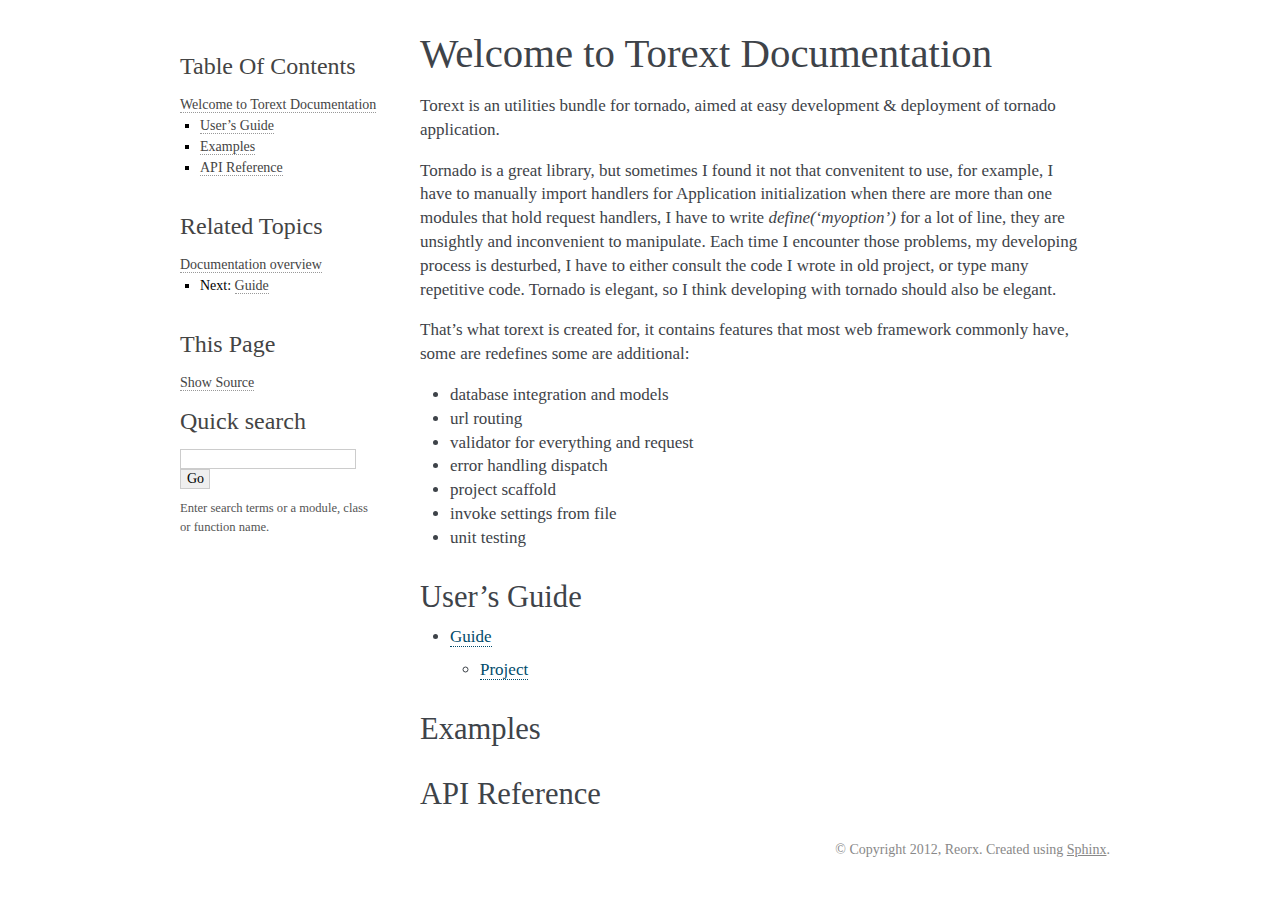
<file: _build/html/index.html>
<!DOCTYPE html PUBLIC "-//W3C//DTD XHTML 1.0 Transitional//EN"
  "http://www.w3.org/TR/xhtml1/DTD/xhtml1-transitional.dtd">


<html xmlns="http://www.w3.org/1999/xhtml">
  <head>
    <meta http-equiv="Content-Type" content="text/html; charset=utf-8" />
    
    <title>Welcome to Torext Documentation &mdash; torext 1.0 documentation</title>
    
    <link rel="stylesheet" href="_static/flasky.css" type="text/css" />
    <link rel="stylesheet" href="_static/pygments.css" type="text/css" />
    
    <script type="text/javascript">
      var DOCUMENTATION_OPTIONS = {
        URL_ROOT:    '',
        VERSION:     '1.0',
        COLLAPSE_INDEX: false,
        FILE_SUFFIX: '.html',
        HAS_SOURCE:  true
      };
    </script>
    <script type="text/javascript" src="_static/jquery.js"></script>
    <script type="text/javascript" src="_static/underscore.js"></script>
    <script type="text/javascript" src="_static/doctools.js"></script>
    <link rel="top" title="torext 1.0 documentation" href="#" />
    <link rel="next" title="Guide" href="guide.html" />
   
  
  <link media="only screen and (max-device-width: 480px)" href="_static/small_flask.css" type= "text/css" rel="stylesheet" />

  </head>
  <body>
  
  
  <div class=indexwrapper>
  

    <div class="related">
      <h3>Navigation</h3>
      <ul>
        <li class="right" style="margin-right: 10px">
          <a href="genindex.html" title="General Index"
             accesskey="I">index</a></li>
        <li class="right" >
          <a href="guide.html" title="Guide"
             accesskey="N">next</a> |</li>
        <li><a href="#">torext 1.0 documentation</a> &raquo;</li> 
      </ul>
    </div>  

    <div class="document">
      <div class="documentwrapper">
        <div class="bodywrapper">
          <div class="body">
            
  <div class="section" id="welcome-to-torext-documentation">
<h1>Welcome to Torext Documentation<a class="headerlink" href="#welcome-to-torext-documentation" title="Permalink to this headline">¶</a></h1>
<p>Torext is an utilities bundle for tornado, aimed at easy development &amp; deployment of tornado application.</p>
<p>Tornado is a great library, but sometimes I found it not that convenitent to use, for example,
I have to manually import handlers for Application initialization when there are more than one modules
that hold request handlers, I have to write <cite>define(&#8216;myoption&#8217;)</cite> for a lot of line, they are unsightly and inconvenient to manipulate.
Each time I encounter those problems, my developing process is desturbed, I have to either consult the code
I wrote in old project, or type many repetitive code. Tornado is elegant, so I think developing with tornado
should also be elegant.</p>
<p>That&#8217;s what torext is created for, it contains features that most web framework commonly have,
some are redefines some are additional:</p>
<ul class="simple">
<li>database integration and models</li>
<li>url routing</li>
<li>validator for everything and request</li>
<li>error handling dispatch</li>
<li>project scaffold</li>
<li>invoke settings from file</li>
<li>unit testing</li>
</ul>
<div class="section" id="user-s-guide">
<h2>User&#8217;s Guide<a class="headerlink" href="#user-s-guide" title="Permalink to this headline">¶</a></h2>
<div class="toctree-wrapper compound">
<ul>
<li class="toctree-l1"><a class="reference internal" href="guide.html">Guide</a><ul>
<li class="toctree-l2"><a class="reference internal" href="guide.html#project">Project</a></li>
</ul>
</li>
</ul>
</div>
</div>
<div class="section" id="examples">
<h2>Examples<a class="headerlink" href="#examples" title="Permalink to this headline">¶</a></h2>
<div class="toctree-wrapper compound">
<ul class="simple">
</ul>
</div>
</div>
<div class="section" id="api-reference">
<h2>API Reference<a class="headerlink" href="#api-reference" title="Permalink to this headline">¶</a></h2>
<div class="toctree-wrapper compound">
<ul class="simple">
</ul>
</div>
</div>
</div>


          </div>
        </div>
      </div>
      <div class="sphinxsidebar">
        <div class="sphinxsidebarwrapper">
  <h3><a href="#">Table Of Contents</a></h3>
  <ul>
<li><a class="reference internal" href="#">Welcome to Torext Documentation</a><ul>
<li><a class="reference internal" href="#user-s-guide">User&#8217;s Guide</a><ul>
</ul>
</li>
<li><a class="reference internal" href="#examples">Examples</a><ul>
</ul>
</li>
<li><a class="reference internal" href="#api-reference">API Reference</a><ul>
</ul>
</li>
</ul>
</li>
</ul>
<h3>Related Topics</h3>
<ul>
  <li><a href="#">Documentation overview</a><ul>
      <li>Next: <a href="guide.html" title="next chapter">Guide</a></li>
  </ul></li>
</ul>
  <h3>This Page</h3>
  <ul class="this-page-menu">
    <li><a href="_sources/index.txt"
           rel="nofollow">Show Source</a></li>
  </ul>
<div id="searchbox" style="display: none">
  <h3>Quick search</h3>
    <form class="search" action="search.html" method="get">
      <input type="text" name="q" />
      <input type="submit" value="Go" />
      <input type="hidden" name="check_keywords" value="yes" />
      <input type="hidden" name="area" value="default" />
    </form>
    <p class="searchtip" style="font-size: 90%">
    Enter search terms or a module, class or function name.
    </p>
</div>
<script type="text/javascript">$('#searchbox').show(0);</script>
        </div>
      </div>
      <div class="clearer"></div>
    </div>
  <div class="footer">
    &copy; Copyright 2012, Reorx.
    Created using <a href="http://sphinx.pocoo.org/">Sphinx</a>.
  </div>
  
  </div>
  
  </body>
</html>
</file>
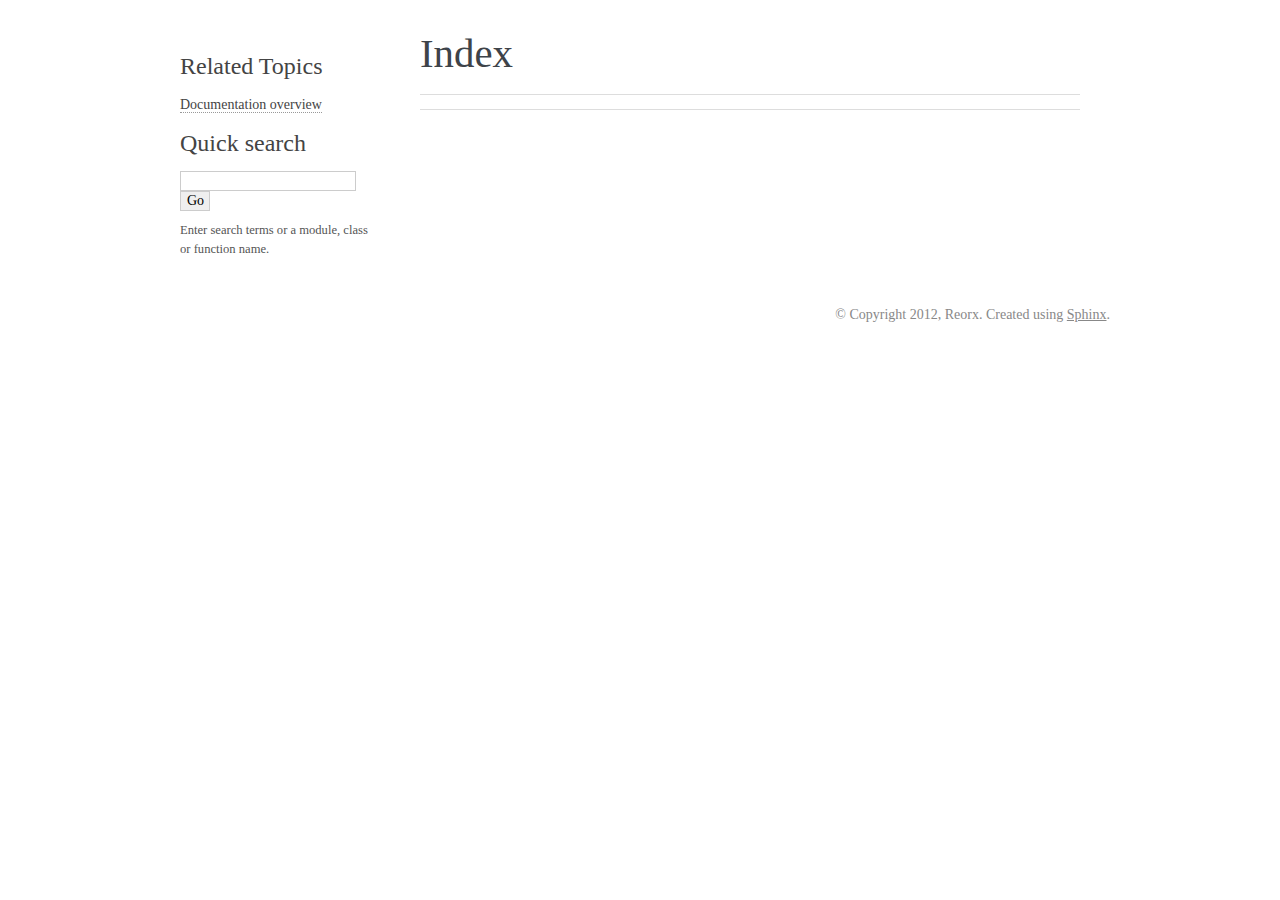
<file: _build/html/genindex.html>
<!DOCTYPE html PUBLIC "-//W3C//DTD XHTML 1.0 Transitional//EN"
  "http://www.w3.org/TR/xhtml1/DTD/xhtml1-transitional.dtd">


<html xmlns="http://www.w3.org/1999/xhtml">
  <head>
    <meta http-equiv="Content-Type" content="text/html; charset=utf-8" />
    
    <title>Index &mdash; torext 1.0 documentation</title>
    
    <link rel="stylesheet" href="_static/flasky.css" type="text/css" />
    <link rel="stylesheet" href="_static/pygments.css" type="text/css" />
    
    <script type="text/javascript">
      var DOCUMENTATION_OPTIONS = {
        URL_ROOT:    '',
        VERSION:     '1.0',
        COLLAPSE_INDEX: false,
        FILE_SUFFIX: '.html',
        HAS_SOURCE:  true
      };
    </script>
    <script type="text/javascript" src="_static/jquery.js"></script>
    <script type="text/javascript" src="_static/underscore.js"></script>
    <script type="text/javascript" src="_static/doctools.js"></script>
    <link rel="top" title="torext 1.0 documentation" href="index.html" />
   
  
  <link media="only screen and (max-device-width: 480px)" href="_static/small_flask.css" type= "text/css" rel="stylesheet" />

  </head>
  <body>
  
  

    <div class="related">
      <h3>Navigation</h3>
      <ul>
        <li class="right" style="margin-right: 10px">
          <a href="#" title="General Index"
             accesskey="I">index</a></li>
        <li><a href="index.html">torext 1.0 documentation</a> &raquo;</li> 
      </ul>
    </div>  

    <div class="document">
      <div class="documentwrapper">
        <div class="bodywrapper">
          <div class="body">
            

<h1 id="index">Index</h1>

<div class="genindex-jumpbox">
 
</div>


          </div>
        </div>
      </div>
      <div class="sphinxsidebar">
        <div class="sphinxsidebarwrapper">

   <h3>Related Topics</h3>
<ul>
  <li><a href="index.html">Documentation overview</a><ul>
  </ul></li>
</ul>

<div id="searchbox" style="display: none">
  <h3>Quick search</h3>
    <form class="search" action="search.html" method="get">
      <input type="text" name="q" />
      <input type="submit" value="Go" />
      <input type="hidden" name="check_keywords" value="yes" />
      <input type="hidden" name="area" value="default" />
    </form>
    <p class="searchtip" style="font-size: 90%">
    Enter search terms or a module, class or function name.
    </p>
</div>
<script type="text/javascript">$('#searchbox').show(0);</script>
        </div>
      </div>
      <div class="clearer"></div>
    </div>
  <div class="footer">
    &copy; Copyright 2012, Reorx.
    Created using <a href="http://sphinx.pocoo.org/">Sphinx</a>.
  </div>
  
  </body>
</html>
</file>
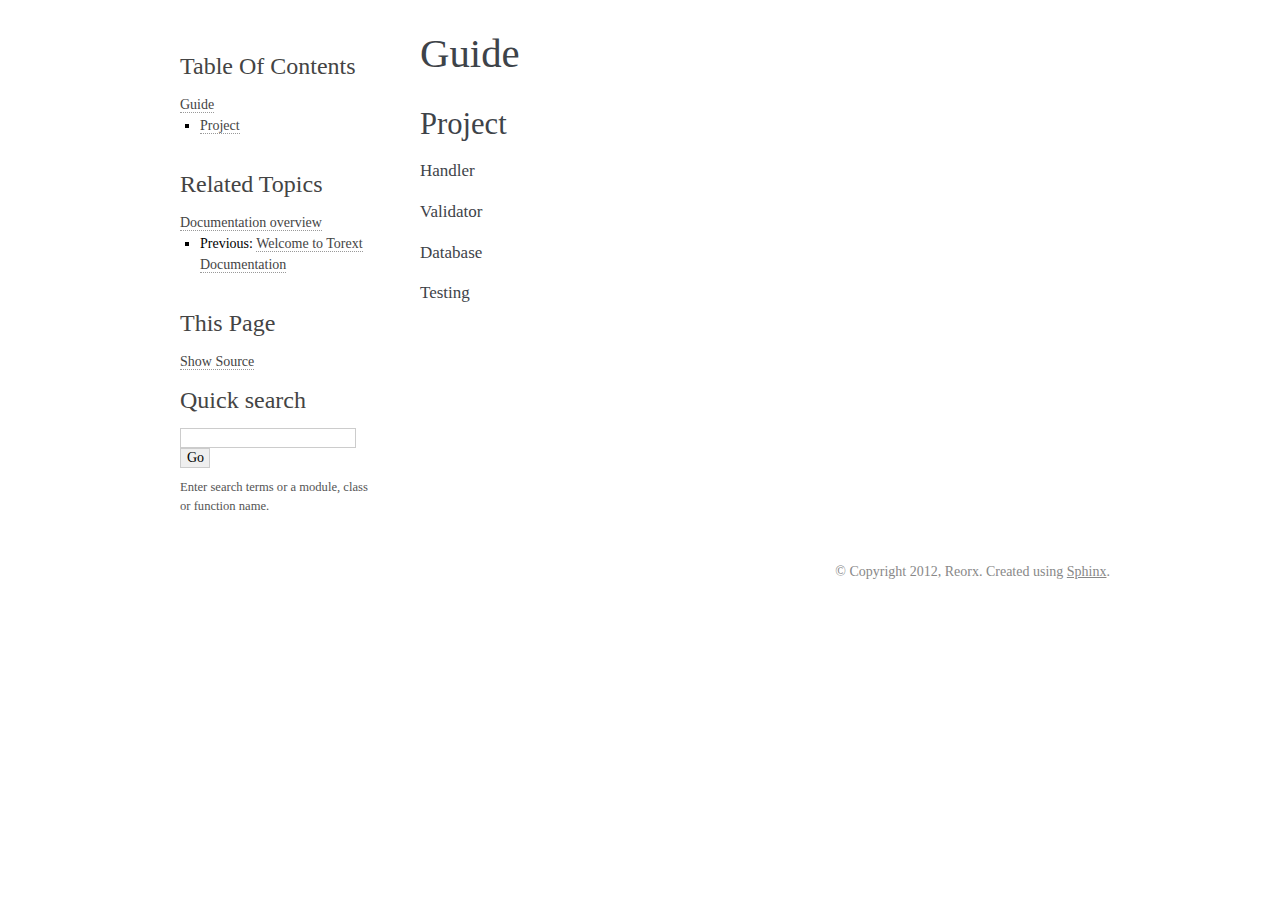
<file: _build/html/guide.html>
<!DOCTYPE html PUBLIC "-//W3C//DTD XHTML 1.0 Transitional//EN"
  "http://www.w3.org/TR/xhtml1/DTD/xhtml1-transitional.dtd">


<html xmlns="http://www.w3.org/1999/xhtml">
  <head>
    <meta http-equiv="Content-Type" content="text/html; charset=utf-8" />
    
    <title>Guide &mdash; torext 1.0 documentation</title>
    
    <link rel="stylesheet" href="_static/flasky.css" type="text/css" />
    <link rel="stylesheet" href="_static/pygments.css" type="text/css" />
    
    <script type="text/javascript">
      var DOCUMENTATION_OPTIONS = {
        URL_ROOT:    '',
        VERSION:     '1.0',
        COLLAPSE_INDEX: false,
        FILE_SUFFIX: '.html',
        HAS_SOURCE:  true
      };
    </script>
    <script type="text/javascript" src="_static/jquery.js"></script>
    <script type="text/javascript" src="_static/underscore.js"></script>
    <script type="text/javascript" src="_static/doctools.js"></script>
    <link rel="top" title="torext 1.0 documentation" href="index.html" />
    <link rel="prev" title="Welcome to Torext Documentation" href="index.html" />
   
  
  <link media="only screen and (max-device-width: 480px)" href="_static/small_flask.css" type= "text/css" rel="stylesheet" />

  </head>
  <body>
  
  

    <div class="related">
      <h3>Navigation</h3>
      <ul>
        <li class="right" style="margin-right: 10px">
          <a href="genindex.html" title="General Index"
             accesskey="I">index</a></li>
        <li class="right" >
          <a href="index.html" title="Welcome to Torext Documentation"
             accesskey="P">previous</a> |</li>
        <li><a href="index.html">torext 1.0 documentation</a> &raquo;</li> 
      </ul>
    </div>  

    <div class="document">
      <div class="documentwrapper">
        <div class="bodywrapper">
          <div class="body">
            
  <div class="section" id="guide">
<h1>Guide<a class="headerlink" href="#guide" title="Permalink to this headline">¶</a></h1>
<div class="section" id="project">
<h2>Project<a class="headerlink" href="#project" title="Permalink to this headline">¶</a></h2>
<p>Handler</p>
<p>Validator</p>
<p>Database</p>
<p>Testing</p>
</div>
</div>


          </div>
        </div>
      </div>
      <div class="sphinxsidebar">
        <div class="sphinxsidebarwrapper">
  <h3><a href="index.html">Table Of Contents</a></h3>
  <ul>
<li><a class="reference internal" href="#">Guide</a><ul>
<li><a class="reference internal" href="#project">Project</a></li>
</ul>
</li>
</ul>
<h3>Related Topics</h3>
<ul>
  <li><a href="index.html">Documentation overview</a><ul>
      <li>Previous: <a href="index.html" title="previous chapter">Welcome to Torext Documentation</a></li>
  </ul></li>
</ul>
  <h3>This Page</h3>
  <ul class="this-page-menu">
    <li><a href="_sources/guide.txt"
           rel="nofollow">Show Source</a></li>
  </ul>
<div id="searchbox" style="display: none">
  <h3>Quick search</h3>
    <form class="search" action="search.html" method="get">
      <input type="text" name="q" />
      <input type="submit" value="Go" />
      <input type="hidden" name="check_keywords" value="yes" />
      <input type="hidden" name="area" value="default" />
    </form>
    <p class="searchtip" style="font-size: 90%">
    Enter search terms or a module, class or function name.
    </p>
</div>
<script type="text/javascript">$('#searchbox').show(0);</script>
        </div>
      </div>
      <div class="clearer"></div>
    </div>
  <div class="footer">
    &copy; Copyright 2012, Reorx.
    Created using <a href="http://sphinx.pocoo.org/">Sphinx</a>.
  </div>
  
  </body>
</html>
</file>
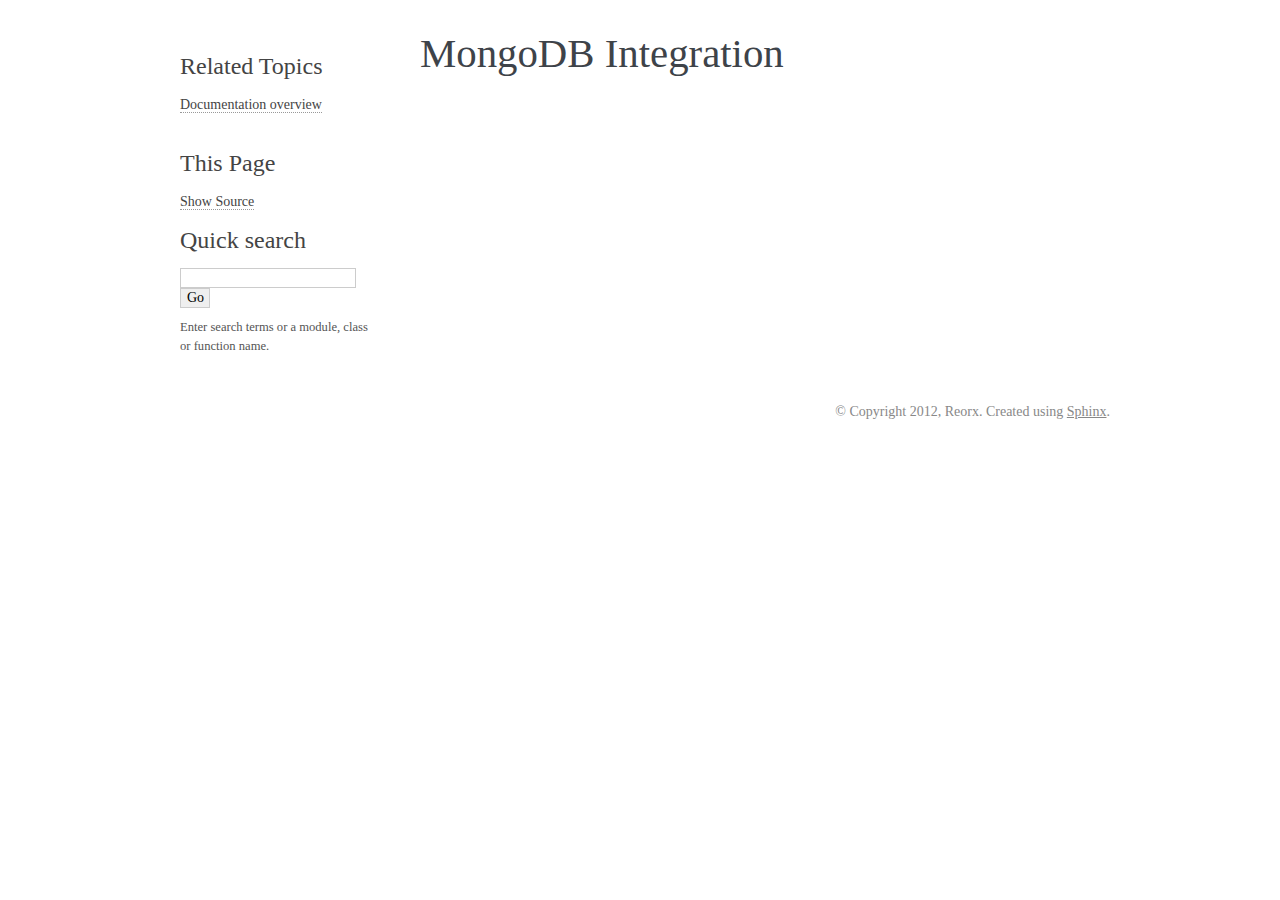
<file: _build/html/mongodb.html>
<!DOCTYPE html PUBLIC "-//W3C//DTD XHTML 1.0 Transitional//EN"
  "http://www.w3.org/TR/xhtml1/DTD/xhtml1-transitional.dtd">


<html xmlns="http://www.w3.org/1999/xhtml">
  <head>
    <meta http-equiv="Content-Type" content="text/html; charset=utf-8" />
    
    <title>MongoDB Integration &mdash; torext 1.0 documentation</title>
    
    <link rel="stylesheet" href="_static/flasky.css" type="text/css" />
    <link rel="stylesheet" href="_static/pygments.css" type="text/css" />
    
    <script type="text/javascript">
      var DOCUMENTATION_OPTIONS = {
        URL_ROOT:    '',
        VERSION:     '1.0',
        COLLAPSE_INDEX: false,
        FILE_SUFFIX: '.html',
        HAS_SOURCE:  true
      };
    </script>
    <script type="text/javascript" src="_static/jquery.js"></script>
    <script type="text/javascript" src="_static/underscore.js"></script>
    <script type="text/javascript" src="_static/doctools.js"></script>
    <link rel="top" title="torext 1.0 documentation" href="index.html" />
   
  
  <link media="only screen and (max-device-width: 480px)" href="_static/small_flask.css" type= "text/css" rel="stylesheet" />

  </head>
  <body>
  
  

    <div class="related">
      <h3>Navigation</h3>
      <ul>
        <li class="right" style="margin-right: 10px">
          <a href="genindex.html" title="General Index"
             accesskey="I">index</a></li>
        <li><a href="index.html">torext 1.0 documentation</a> &raquo;</li> 
      </ul>
    </div>  

    <div class="document">
      <div class="documentwrapper">
        <div class="bodywrapper">
          <div class="body">
            
  <div class="section" id="mongodb-integration">
<h1>MongoDB Integration<a class="headerlink" href="#mongodb-integration" title="Permalink to this headline">¶</a></h1>
</div>


          </div>
        </div>
      </div>
      <div class="sphinxsidebar">
        <div class="sphinxsidebarwrapper"><h3>Related Topics</h3>
<ul>
  <li><a href="index.html">Documentation overview</a><ul>
  </ul></li>
</ul>
  <h3>This Page</h3>
  <ul class="this-page-menu">
    <li><a href="_sources/mongodb.txt"
           rel="nofollow">Show Source</a></li>
  </ul>
<div id="searchbox" style="display: none">
  <h3>Quick search</h3>
    <form class="search" action="search.html" method="get">
      <input type="text" name="q" />
      <input type="submit" value="Go" />
      <input type="hidden" name="check_keywords" value="yes" />
      <input type="hidden" name="area" value="default" />
    </form>
    <p class="searchtip" style="font-size: 90%">
    Enter search terms or a module, class or function name.
    </p>
</div>
<script type="text/javascript">$('#searchbox').show(0);</script>
        </div>
      </div>
      <div class="clearer"></div>
    </div>
  <div class="footer">
    &copy; Copyright 2012, Reorx.
    Created using <a href="http://sphinx.pocoo.org/">Sphinx</a>.
  </div>
  
  </body>
</html>
</file>
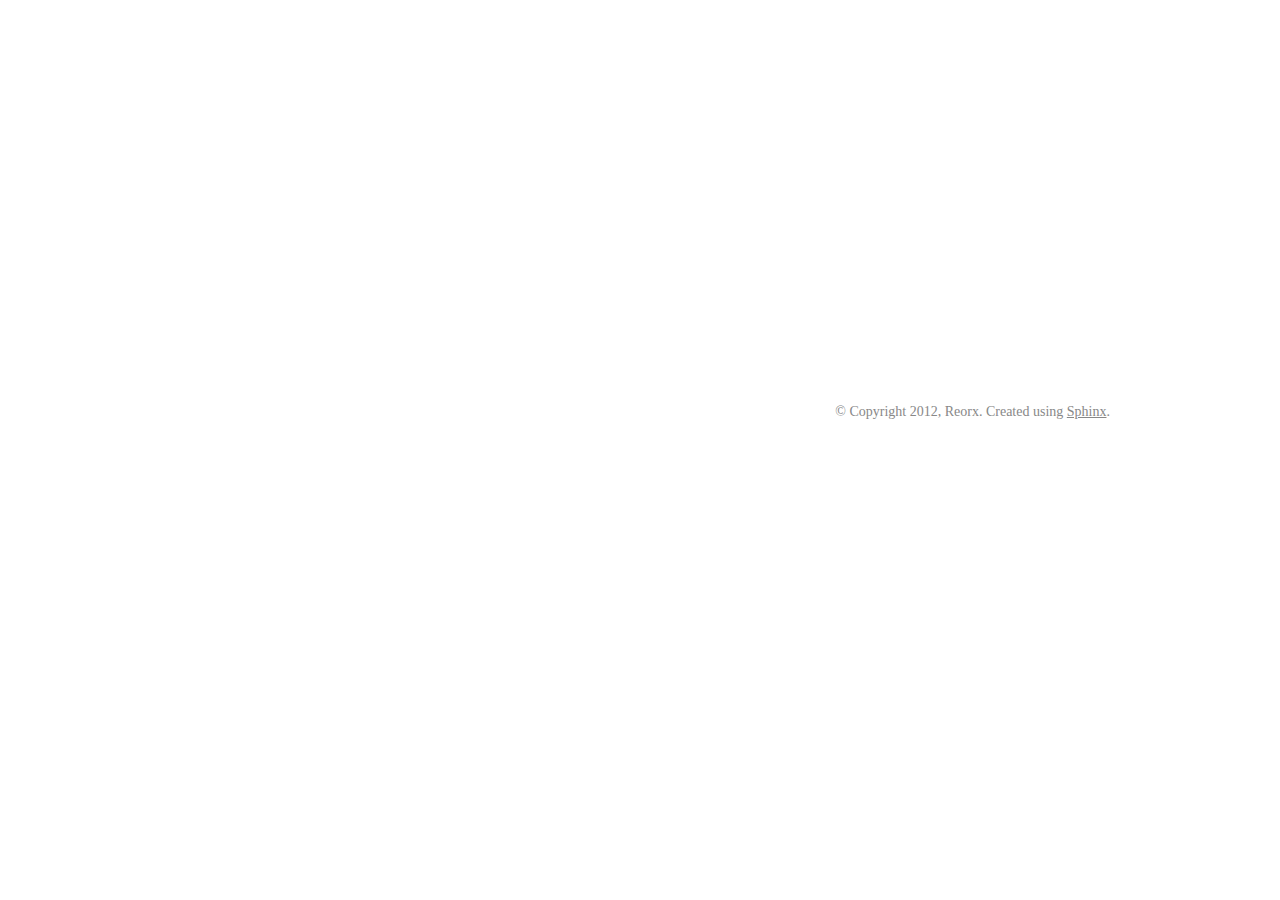
<file: _build/html/project.html>
<!DOCTYPE html PUBLIC "-//W3C//DTD XHTML 1.0 Transitional//EN"
  "http://www.w3.org/TR/xhtml1/DTD/xhtml1-transitional.dtd">


<html xmlns="http://www.w3.org/1999/xhtml">
  <head>
    <meta http-equiv="Content-Type" content="text/html; charset=utf-8" />
    
    <title>&lt;no title&gt; &mdash; torext 1.0 documentation</title>
    
    <link rel="stylesheet" href="_static/flasky.css" type="text/css" />
    <link rel="stylesheet" href="_static/pygments.css" type="text/css" />
    
    <script type="text/javascript">
      var DOCUMENTATION_OPTIONS = {
        URL_ROOT:    '',
        VERSION:     '1.0',
        COLLAPSE_INDEX: false,
        FILE_SUFFIX: '.html',
        HAS_SOURCE:  true
      };
    </script>
    <script type="text/javascript" src="_static/jquery.js"></script>
    <script type="text/javascript" src="_static/underscore.js"></script>
    <script type="text/javascript" src="_static/doctools.js"></script>
    <link rel="top" title="torext 1.0 documentation" href="index.html" />
   
  
  <link media="only screen and (max-device-width: 480px)" href="_static/small_flask.css" type= "text/css" rel="stylesheet" />

  </head>
  <body>
  
  

    <div class="related">
      <h3>Navigation</h3>
      <ul>
        <li class="right" style="margin-right: 10px">
          <a href="genindex.html" title="General Index"
             accesskey="I">index</a></li>
        <li><a href="index.html">torext 1.0 documentation</a> &raquo;</li> 
      </ul>
    </div>  

    <div class="document">
      <div class="documentwrapper">
        <div class="bodywrapper">
          <div class="body">
            
  

          </div>
        </div>
      </div>
      <div class="sphinxsidebar">
        <div class="sphinxsidebarwrapper"><h3>Related Topics</h3>
<ul>
  <li><a href="index.html">Documentation overview</a><ul>
  </ul></li>
</ul>
  <h3>This Page</h3>
  <ul class="this-page-menu">
    <li><a href="_sources/project.txt"
           rel="nofollow">Show Source</a></li>
  </ul>
<div id="searchbox" style="display: none">
  <h3>Quick search</h3>
    <form class="search" action="search.html" method="get">
      <input type="text" name="q" />
      <input type="submit" value="Go" />
      <input type="hidden" name="check_keywords" value="yes" />
      <input type="hidden" name="area" value="default" />
    </form>
    <p class="searchtip" style="font-size: 90%">
    Enter search terms or a module, class or function name.
    </p>
</div>
<script type="text/javascript">$('#searchbox').show(0);</script>
        </div>
      </div>
      <div class="clearer"></div>
    </div>
  <div class="footer">
    &copy; Copyright 2012, Reorx.
    Created using <a href="http://sphinx.pocoo.org/">Sphinx</a>.
  </div>
  
  </body>
</html>
</file>
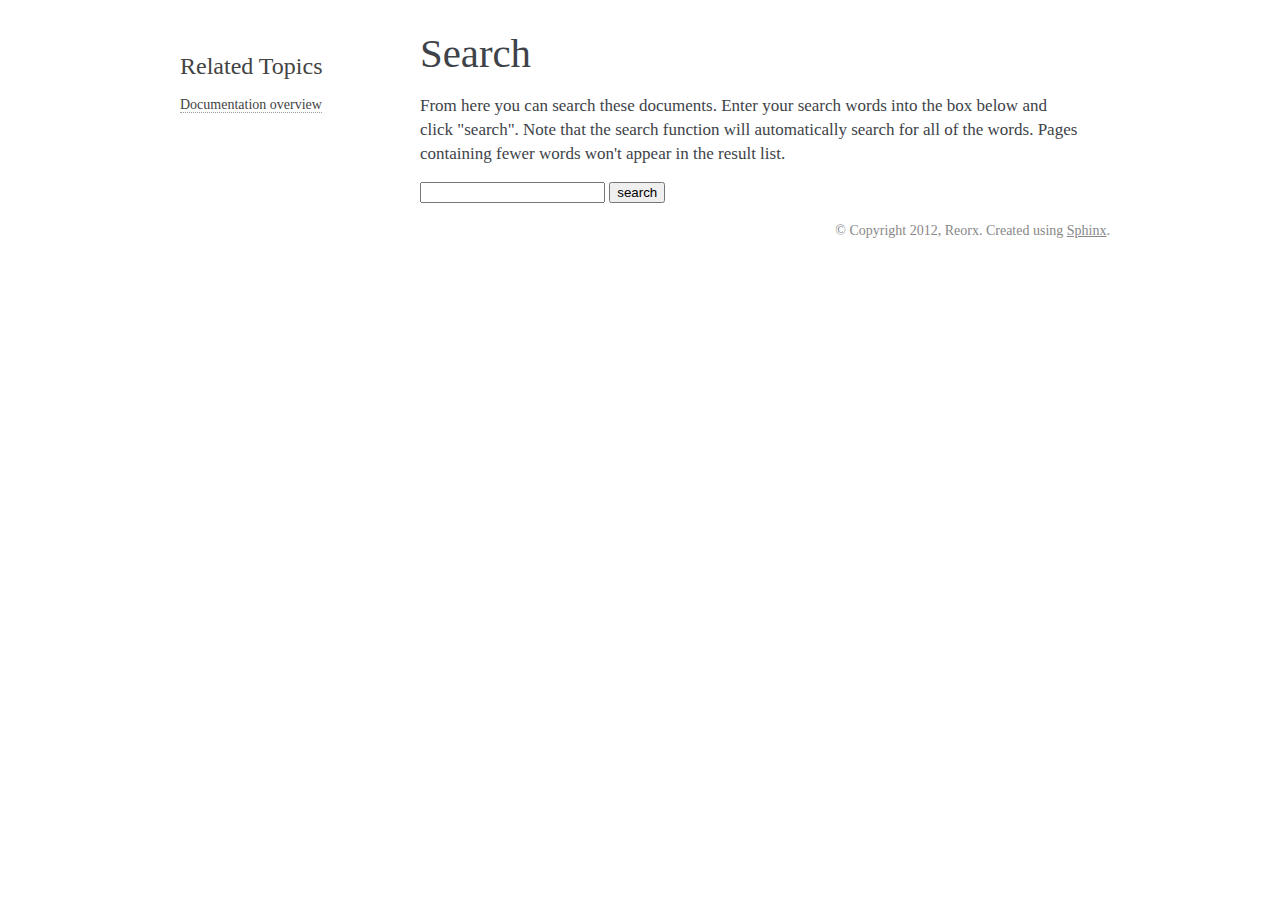
<file: _build/html/search.html>
<!DOCTYPE html PUBLIC "-//W3C//DTD XHTML 1.0 Transitional//EN"
  "http://www.w3.org/TR/xhtml1/DTD/xhtml1-transitional.dtd">


<html xmlns="http://www.w3.org/1999/xhtml">
  <head>
    <meta http-equiv="Content-Type" content="text/html; charset=utf-8" />
    
    <title>Search &mdash; torext 1.0 documentation</title>
    
    <link rel="stylesheet" href="_static/flasky.css" type="text/css" />
    <link rel="stylesheet" href="_static/pygments.css" type="text/css" />
    
    <script type="text/javascript">
      var DOCUMENTATION_OPTIONS = {
        URL_ROOT:    '',
        VERSION:     '1.0',
        COLLAPSE_INDEX: false,
        FILE_SUFFIX: '.html',
        HAS_SOURCE:  true
      };
    </script>
    <script type="text/javascript" src="_static/jquery.js"></script>
    <script type="text/javascript" src="_static/underscore.js"></script>
    <script type="text/javascript" src="_static/doctools.js"></script>
    <script type="text/javascript" src="_static/searchtools.js"></script>
    <link rel="top" title="torext 1.0 documentation" href="index.html" />
  <script type="text/javascript">
    jQuery(function() { Search.loadIndex("searchindex.js"); });
  </script>
  
   
  
  <link media="only screen and (max-device-width: 480px)" href="_static/small_flask.css" type= "text/css" rel="stylesheet" />


  </head>
  <body>
  
  

    <div class="related">
      <h3>Navigation</h3>
      <ul>
        <li class="right" style="margin-right: 10px">
          <a href="genindex.html" title="General Index"
             accesskey="I">index</a></li>
        <li><a href="index.html">torext 1.0 documentation</a> &raquo;</li> 
      </ul>
    </div>  

    <div class="document">
      <div class="documentwrapper">
        <div class="bodywrapper">
          <div class="body">
            
  <h1 id="search-documentation">Search</h1>
  <div id="fallback" class="admonition warning">
  <script type="text/javascript">$('#fallback').hide();</script>
  <p>
    Please activate JavaScript to enable the search
    functionality.
  </p>
  </div>
  <p>
    From here you can search these documents. Enter your search
    words into the box below and click "search". Note that the search
    function will automatically search for all of the words. Pages
    containing fewer words won't appear in the result list.
  </p>
  <form action="" method="get">
    <input type="text" name="q" value="" />
    <input type="submit" value="search" />
    <span id="search-progress" style="padding-left: 10px"></span>
  </form>
  
  <div id="search-results">
  
  </div>

          </div>
        </div>
      </div>
      <div class="sphinxsidebar">
        <div class="sphinxsidebarwrapper"><h3>Related Topics</h3>
<ul>
  <li><a href="index.html">Documentation overview</a><ul>
  </ul></li>
</ul>
        </div>
      </div>
      <div class="clearer"></div>
    </div>
  <div class="footer">
    &copy; Copyright 2012, Reorx.
    Created using <a href="http://sphinx.pocoo.org/">Sphinx</a>.
  </div>
  
  </body>
</html>
</file>
<file: _build/html/_static/flasky.css>
/*
 * flasky.css_t
 * ~~~~~~~~~~~~
 *
 * :copyright: Copyright 2010 by Armin Ronacher.
 * :license: Flask Design License, see LICENSE for details.
 */



 
@import url("basic.css");
 
/* -- page layout ----------------------------------------------------------- */
 
body {
    font-family: 'Georgia', serif;
    font-size: 17px;
    background-color: white;
    color: #000;
    margin: 0;
    padding: 0;
}

div.document {
    width: 940px;
    margin: 30px auto 0 auto;
}

div.documentwrapper {
    float: left;
    width: 100%;
}

div.bodywrapper {
    margin: 0 0 0 220px;
}

div.sphinxsidebar {
    width: 220px;
}

hr {
    border: 1px solid #B1B4B6;
}
 
div.body {
    background-color: #ffffff;
    color: #3E4349;
    padding: 0 30px 0 30px;
}

img.floatingflask {
    padding: 0 0 10px 10px;
    float: right;
}
 
div.footer {
    width: 940px;
    margin: 20px auto 30px auto;
    font-size: 14px;
    color: #888;
    text-align: right;
}

div.footer a {
    color: #888;
}

div.related {
    display: none;
}
 
div.sphinxsidebar a {
    color: #444;
    text-decoration: none;
    border-bottom: 1px dotted #999;
}

div.sphinxsidebar a:hover {
    border-bottom: 1px solid #999;
}
 
div.sphinxsidebar {
    font-size: 14px;
    line-height: 1.5;
}

div.sphinxsidebarwrapper {
    padding: 18px 10px;
}

div.sphinxsidebarwrapper p.logo {
    padding: 0 0 20px 0;
    margin: 0;
    text-align: center;
}
 
div.sphinxsidebar h3,
div.sphinxsidebar h4 {
    font-family: 'Garamond', 'Georgia', serif;
    color: #444;
    font-size: 24px;
    font-weight: normal;
    margin: 0 0 5px 0;
    padding: 0;
}

div.sphinxsidebar h3 {
    margin-top: 30px;
}
div.sphinxsidebar h3:first-child {
    margin-top: 0px;
}

div.sphinxsidebar h4 {
    font-size: 20px;
}
 
div.sphinxsidebar h3 a {
    color: #444;
}

div.sphinxsidebar p.logo a,
div.sphinxsidebar h3 a,
div.sphinxsidebar p.logo a:hover,
div.sphinxsidebar h3 a:hover {
    border: none;
}
 
div.sphinxsidebar p {
    color: #555;
    margin: 10px 0;
}

div.sphinxsidebar ul {
    margin: 10px 0;
    padding: 0;
    color: #000;
}
 
div.sphinxsidebar input {
    border: 1px solid #ccc;
    font-family: 'Georgia', serif;
    font-size: 1em;
}
 
/* -- body styles ----------------------------------------------------------- */
 
a {
    color: #004B6B;
    text-decoration: underline;
}
 
a:hover {
    color: #6D4100;
    text-decoration: underline;
}
 
div.body h1,
div.body h2,
div.body h3,
div.body h4,
div.body h5,
div.body h6 {
    font-family: 'Garamond', 'Georgia', serif;
    font-weight: normal;
    margin: 30px 0px 10px 0px;
    padding: 0;
}


 
div.body h1 { margin-top: 0; padding-top: 0; font-size: 240%; }
div.body h2 { font-size: 180%; }
div.body h3 { font-size: 150%; }
div.body h4 { font-size: 130%; }
div.body h5 { font-size: 100%; }
div.body h6 { font-size: 100%; }
 
a.headerlink {
    color: #ddd;
    padding: 0 4px;
    text-decoration: none;
}
 
a.headerlink:hover {
    color: #444;
    background: #eaeaea;
}
 
div.body p, div.body dd, div.body li {
    line-height: 1.4em;
}

div.admonition {
    background: #fafafa;
    margin: 20px -30px;
    padding: 10px 30px;
    border-top: 1px solid #ccc;
    border-bottom: 1px solid #ccc;
}

div.admonition tt.xref, div.admonition a tt {
    border-bottom: 1px solid #fafafa;
}

dd div.admonition {
    margin-left: -60px;
    padding-left: 60px;
}

div.admonition p.admonition-title {
    font-family: 'Garamond', 'Georgia', serif;
    font-weight: normal;
    font-size: 24px;
    margin: 0 0 10px 0;
    padding: 0;
    line-height: 1;
}

div.admonition p.last {
    margin-bottom: 0;
}

div.highlight {
    background-color: white;
}

dt:target, .highlight {
    background: #FAF3E8;
}

div.note {
    background-color: #eee;
    border: 1px solid #ccc;
}
 
div.seealso {
    background-color: #ffc;
    border: 1px solid #ff6;
}
 
div.topic {
    background-color: #eee;
}
 
p.admonition-title {
    display: inline;
}
 
p.admonition-title:after {
    content: ":";
}

pre, tt {
    font-family: 'Consolas', 'Menlo', 'Deja Vu Sans Mono', 'Bitstream Vera Sans Mono', monospace;
    font-size: 0.9em;
}

img.screenshot {
}

tt.descname, tt.descclassname {
    font-size: 0.95em;
}

tt.descname {
    padding-right: 0.08em;
}

img.screenshot {
    -moz-box-shadow: 2px 2px 4px #eee;
    -webkit-box-shadow: 2px 2px 4px #eee;
    box-shadow: 2px 2px 4px #eee;
}

table.docutils {
    border: 1px solid #888;
    -moz-box-shadow: 2px 2px 4px #eee;
    -webkit-box-shadow: 2px 2px 4px #eee;
    box-shadow: 2px 2px 4px #eee;
}

table.docutils td, table.docutils th {
    border: 1px solid #888;
    padding: 0.25em 0.7em;
}

table.field-list, table.footnote {
    border: none;
    -moz-box-shadow: none;
    -webkit-box-shadow: none;
    box-shadow: none;
}

table.footnote {
    margin: 15px 0;
    width: 100%;
    border: 1px solid #eee;
    background: #fdfdfd;
    font-size: 0.9em;
}

table.footnote + table.footnote {
    margin-top: -15px;
    border-top: none;
}

table.field-list th {
    padding: 0 0.8em 0 0;
}

table.field-list td {
    padding: 0;
}

table.footnote td.label {
    width: 0px;
    padding: 0.3em 0 0.3em 0.5em;
}

table.footnote td {
    padding: 0.3em 0.5em;
}

dl {
    margin: 0;
    padding: 0;
}

dl dd {
    margin-left: 30px;
}

blockquote {
    margin: 0 0 0 30px;
    padding: 0;
}

ul, ol {
    margin: 10px 0 10px 30px;
    padding: 0;
}
 
pre {
    background: #eee;
    padding: 7px 30px;
    margin: 15px -30px;
    line-height: 1.3em;
}

dl pre, blockquote pre, li pre {
    margin-left: -60px;
    padding-left: 60px;
}

dl dl pre {
    margin-left: -90px;
    padding-left: 90px;
}
 
tt {
    background-color: #ecf0f3;
    color: #222;
    /* padding: 1px 2px; */
}

tt.xref, a tt {
    background-color: #FBFBFB;
    border-bottom: 1px solid white;
}

a.reference {
    text-decoration: none;
    border-bottom: 1px dotted #004B6B;
}

a.reference:hover {
    border-bottom: 1px solid #6D4100;
}

a.footnote-reference {
    text-decoration: none;
    font-size: 0.7em;
    vertical-align: top;
    border-bottom: 1px dotted #004B6B;
}

a.footnote-reference:hover {
    border-bottom: 1px solid #6D4100;
}

a:hover tt {
    background: #EEE;
}
</file>
<file: _build/html/_static/pygments.css>
.highlight .hll { background-color: #ffffcc }
.highlight  { background: #eeffcc; }
.highlight .c { color: #408090; font-style: italic } /* Comment */
.highlight .err { border: 1px solid #FF0000 } /* Error */
.highlight .k { color: #007020; font-weight: bold } /* Keyword */
.highlight .o { color: #666666 } /* Operator */
.highlight .cm { color: #408090; font-style: italic } /* Comment.Multiline */
.highlight .cp { color: #007020 } /* Comment.Preproc */
.highlight .c1 { color: #408090; font-style: italic } /* Comment.Single */
.highlight .cs { color: #408090; background-color: #fff0f0 } /* Comment.Special */
.highlight .gd { color: #A00000 } /* Generic.Deleted */
.highlight .ge { font-style: italic } /* Generic.Emph */
.highlight .gr { color: #FF0000 } /* Generic.Error */
.highlight .gh { color: #000080; font-weight: bold } /* Generic.Heading */
.highlight .gi { color: #00A000 } /* Generic.Inserted */
.highlight .go { color: #303030 } /* Generic.Output */
.highlight .gp { color: #c65d09; font-weight: bold } /* Generic.Prompt */
.highlight .gs { font-weight: bold } /* Generic.Strong */
.highlight .gu { color: #800080; font-weight: bold } /* Generic.Subheading */
.highlight .gt { color: #0040D0 } /* Generic.Traceback */
.highlight .kc { color: #007020; font-weight: bold } /* Keyword.Constant */
.highlight .kd { color: #007020; font-weight: bold } /* Keyword.Declaration */
.highlight .kn { color: #007020; font-weight: bold } /* Keyword.Namespace */
.highlight .kp { color: #007020 } /* Keyword.Pseudo */
.highlight .kr { color: #007020; font-weight: bold } /* Keyword.Reserved */
.highlight .kt { color: #902000 } /* Keyword.Type */
.highlight .m { color: #208050 } /* Literal.Number */
.highlight .s { color: #4070a0 } /* Literal.String */
.highlight .na { color: #4070a0 } /* Name.Attribute */
.highlight .nb { color: #007020 } /* Name.Builtin */
.highlight .nc { color: #0e84b5; font-weight: bold } /* Name.Class */
.highlight .no { color: #60add5 } /* Name.Constant */
.highlight .nd { color: #555555; font-weight: bold } /* Name.Decorator */
.highlight .ni { color: #d55537; font-weight: bold } /* Name.Entity */
.highlight .ne { color: #007020 } /* Name.Exception */
.highlight .nf { color: #06287e } /* Name.Function */
.highlight .nl { color: #002070; font-weight: bold } /* Name.Label */
.highlight .nn { color: #0e84b5; font-weight: bold } /* Name.Namespace */
.highlight .nt { color: #062873; font-weight: bold } /* Name.Tag */
.highlight .nv { color: #bb60d5 } /* Name.Variable */
.highlight .ow { color: #007020; font-weight: bold } /* Operator.Word */
.highlight .w { color: #bbbbbb } /* Text.Whitespace */
.highlight .mf { color: #208050 } /* Literal.Number.Float */
.highlight .mh { color: #208050 } /* Literal.Number.Hex */
.highlight .mi { color: #208050 } /* Literal.Number.Integer */
.highlight .mo { color: #208050 } /* Literal.Number.Oct */
.highlight .sb { color: #4070a0 } /* Literal.String.Backtick */
.highlight .sc { color: #4070a0 } /* Literal.String.Char */
.highlight .sd { color: #4070a0; font-style: italic } /* Literal.String.Doc */
.highlight .s2 { color: #4070a0 } /* Literal.String.Double */
.highlight .se { color: #4070a0; font-weight: bold } /* Literal.String.Escape */
.highlight .sh { color: #4070a0 } /* Literal.String.Heredoc */
.highlight .si { color: #70a0d0; font-style: italic } /* Literal.String.Interpol */
.highlight .sx { color: #c65d09 } /* Literal.String.Other */
.highlight .sr { color: #235388 } /* Literal.String.Regex */
.highlight .s1 { color: #4070a0 } /* Literal.String.Single */
.highlight .ss { color: #517918 } /* Literal.String.Symbol */
.highlight .bp { color: #007020 } /* Name.Builtin.Pseudo */
.highlight .vc { color: #bb60d5 } /* Name.Variable.Class */
.highlight .vg { color: #bb60d5 } /* Name.Variable.Global */
.highlight .vi { color: #bb60d5 } /* Name.Variable.Instance */
.highlight .il { color: #208050 } /* Literal.Number.Integer.Long */
</file>
<file: _build/html/_static/small_flask.css>
/*
 * small_flask.css_t
 * ~~~~~~~~~~~~~~~~~
 *
 * :copyright: Copyright 2010 by Armin Ronacher.
 * :license: Flask Design License, see LICENSE for details.
 */

body {
    margin: 0;
    padding: 20px 30px;
}

div.documentwrapper {
    float: none;
    background: white;
}

div.sphinxsidebar {
    display: block;
    float: none;
    width: 102.5%;
    margin: 50px -30px -20px -30px;
    padding: 10px 20px;
    background: #333;
    color: white;
}

div.sphinxsidebar h3, div.sphinxsidebar h4, div.sphinxsidebar p,
div.sphinxsidebar h3 a {
    color: white;
}

div.sphinxsidebar a {
    color: #aaa;
}

div.sphinxsidebar p.logo {
    display: none;
}

div.document {
    width: 100%;
    margin: 0;
}

div.related {
    display: block;
    margin: 0;
    padding: 10px 0 20px 0;
}

div.related ul,
div.related ul li {
    margin: 0;
    padding: 0;
}

div.footer {
    display: none;
}

div.bodywrapper {
    margin: 0;
}

div.body {
    min-height: 0;
    padding: 0;
}
</file>
